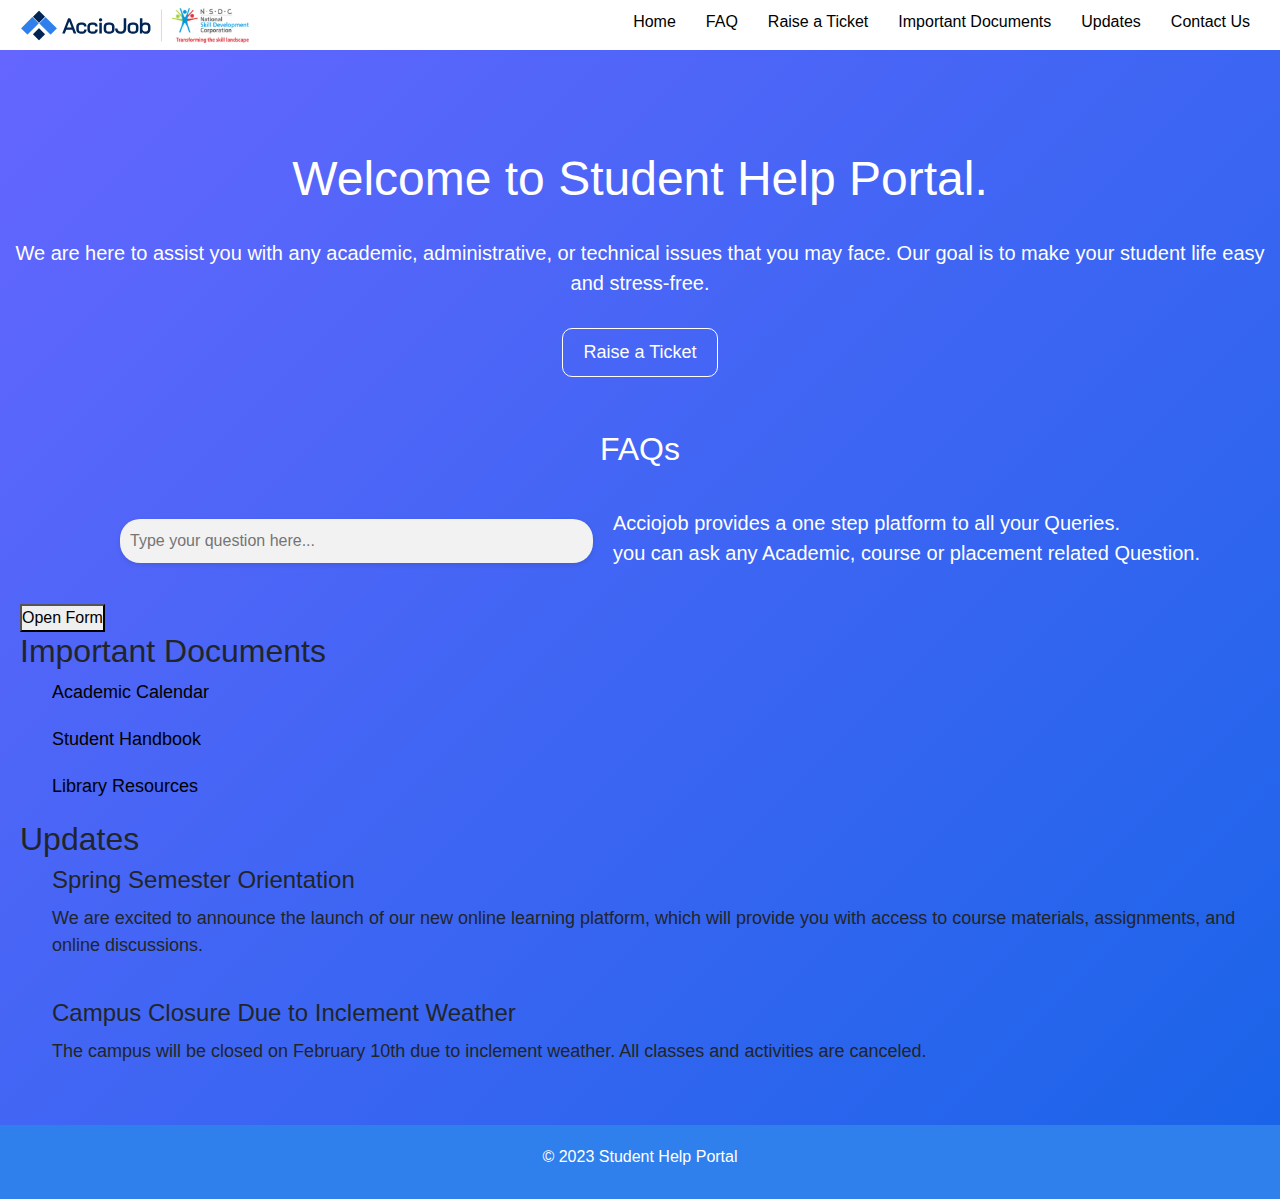
<file: index.html>
<!DOCTYPE html>
<html lang="en">
<head>
  <meta charset="UTF-8">
  <meta name="viewport" content="width=device-width, initial-scale=1.0">
  <title>Student Help Portal</title>
  <link rel="stylesheet" href="https://cdnjs.cloudflare.com/ajax/libs/twitter-bootstrap/5.1.0/css/bootstrap.min.css">
  <link rel="stylesheet" href="style1.css">
  <script src="JSMain.js"></script>
</head>
<body>
  <header>
    <nav>
      <img src="logo1.svg" alt="Student Help Portal Logo" width="auto" height="auto">
      <ul>
        <li><a href="#">Home</a></li>
        <li><a href="#FAQ">FAQ</a></li>
        <li><a href="#ticket">Raise a Ticket</a></li>
        <li><a href="#Documents">Important Documents</a></li>
        <li><a href="#Updates">Updates</a></li>
        <li><a href="#">Contact Us</a></li> <!-- New menu item -->
      </ul>
    </nav>
      <div class="background"></div>
      <div class="hero">
      <h1>Welcome to Student Help Portal.</h1>
      <p>We are here to assist you with any academic, administrative, or technical issues that you may face. Our goal is to make your student life easy and stress-free.</p>
      <a href="#" class="cta">Raise a Ticket</a>
  </div>
  </header>
  <main>
    <div class="faq">
      <h2>FAQs</h2>
      <div class="faq-header">
      <input type="text" id="search" placeholder="Type your question here...">
      <div class="faq-info">
      <p>Acciojob provides a one step platform to all your Queries.<br> you can ask any Academic, course or placement related Question.</p>
      </div>
      </div>
      <ul id="question-list"></ul>
    </div>
    <button id="openFormBtn">Open Form</button>
   <div id="formWrapper" style="display: none;">
  <section class="ticket">
    <section id="ticket"></section>
    <h2>Raise a Ticket</h2>
    <form>
      <label for="name">Name</label>
      <input type="text" id="name" name="name" required>
      <label for="email">Email</label>
      <input type="email" id="email" name="email" required>
      <label for="issue">Issue</label>
      <textarea id="issue" name="issue" required></textarea>
      <input type="submit" value="Submit">
    </form>
    <button id="closeFormBtn">Close</button>
  </section>
</div>
    <section class="documents">
      <section id="Documents"></section>
      <h2>Important Documents</h2>
      <ul>
        <li><a href="#">Academic Calendar</a></li>
        <li><a href="#">Student Handbook</a></li>
        <li><a href="#">Library Resources</a></li> <!-- New document item -->
      </ul>
    </section>
    <section class="updates">
      <section id="Updates"></section>
      <h2>Updates</h2>
      <ul>
        <li>
          <h3>Spring Semester Orientation</h3>
          <p>We are excited to announce the launch of our new online learning platform, which will provide you with access to course materials, assignments, and online discussions.</p>
        </li>
        <li>
          <h3>Campus Closure Due to Inclement Weather</h3>
          <p>The campus will be closed on February 10th due to inclement weather. All classes and activities are canceled.</p>
        </li>
      </ul>
    </section>
      </main>
      <footer>
        <p>&copy; 2023 Student Help Portal</p>
      </footer>
    </body>
    </html>
</file>
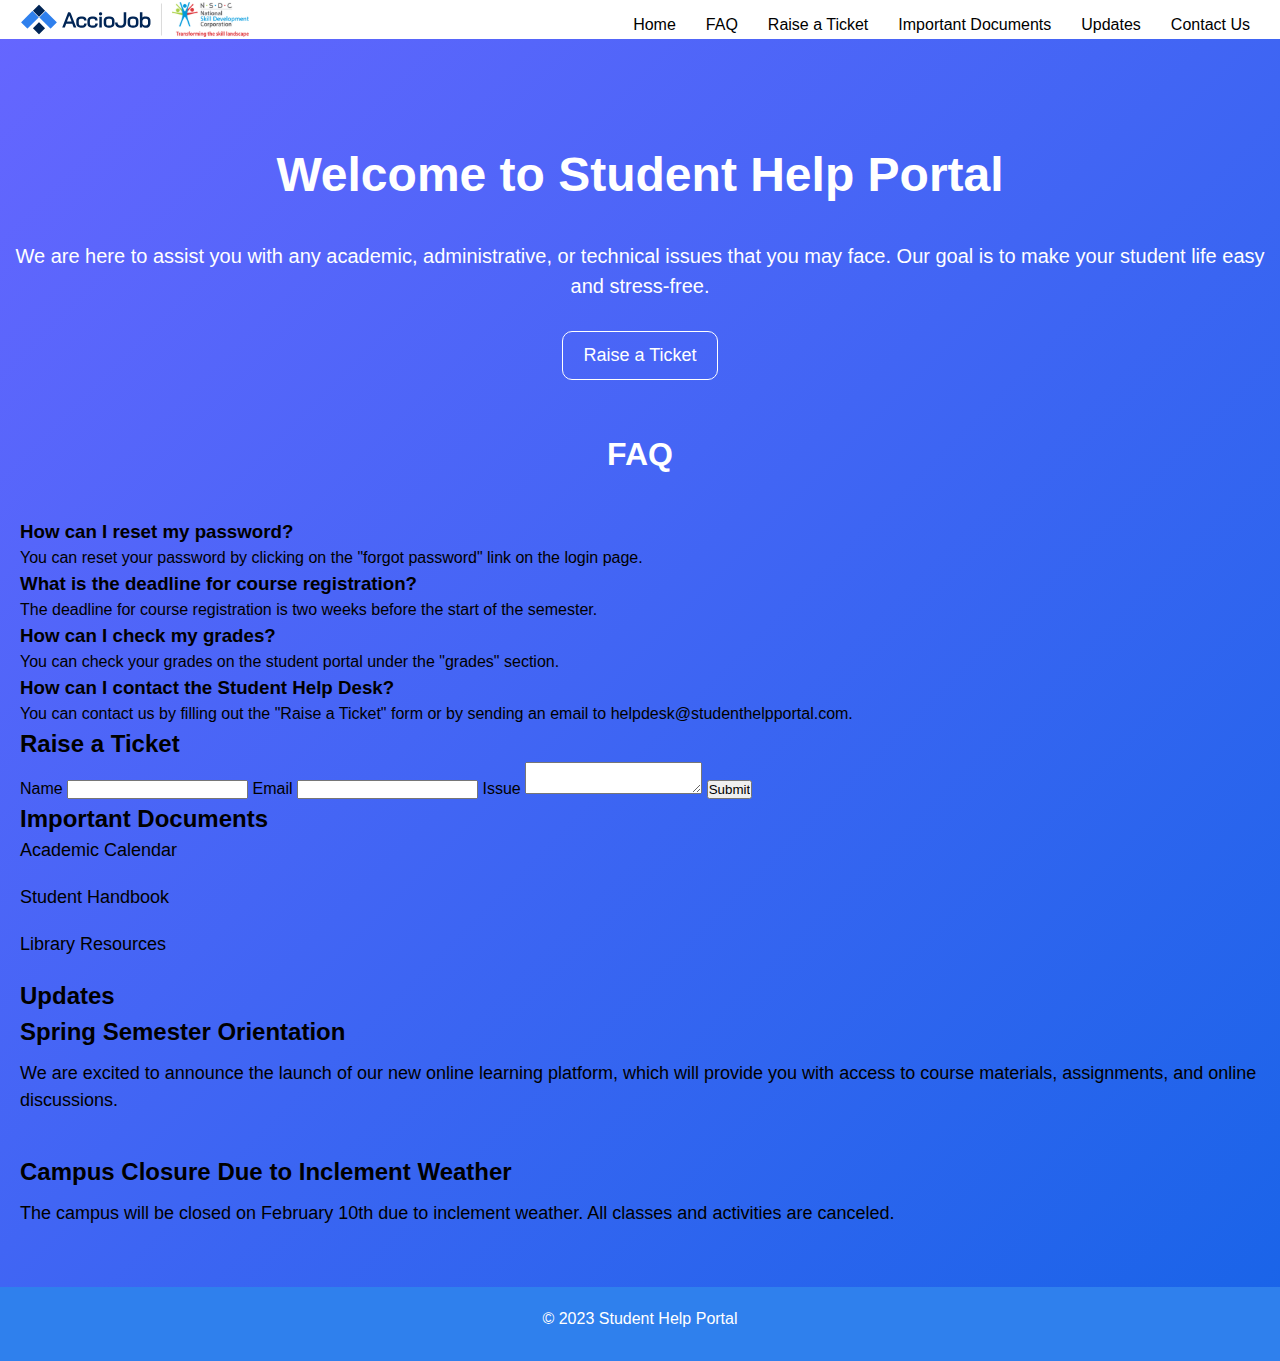
<file: website main 1.html>
<!DOCTYPE html>
<html lang="en">
<head>
  <meta charset="UTF-8">
  <meta name="viewport" content="width=device-width, initial-scale=1.0">
  <title>Student Help Portal</title>
  <link rel="stylesheet" href="style1.css">
</head>
<body>
  <header>
    <nav>
      <img src="logo1.svg" alt="Student Help Portal Logo" width="auto" height="auto">
      <ul>
        <li><a href="#">Home</a></li>
        <li><a href="#">FAQ</a></li>
        <li><a href="#">Raise a Ticket</a></li>
        <li><a href="#">Important Documents</a></li>
        <li><a href="#">Updates</a></li>
        <li><a href="#">Contact Us</a></li> <!-- New menu item -->
      </ul>
    </nav>
    <div class="box"></div>
    <script src="C:\Program Files\nodejs\node_modules\npm\JSMain.js"></script>
    <div class="hero">
      <h1>Welcome to Student Help Portal</h1>
      <p>We are here to assist you with any academic, administrative, or technical issues that you may face. Our goal is to make your student life easy and stress-free.</p>
      <a href="#" class="cta">Raise a Ticket</a>
    </div>
  </header>
  <main>
    <section class="faq">
      <h2>FAQ</h2>
      <ul>
        <li>
          <h3>How can I reset my password?</h3>
          <p>You can reset your password by clicking on the "forgot password" link on the login page.</p>
        </li>
        <li>
          <h3>What is the deadline for course registration?</h3>
          <p>The deadline for course registration is two weeks before the start of the semester.</p>
        </li>
        <li>
          <h3>How can I check my grades?</h3>
          <p>You can check your grades on the student portal under the "grades" section.</p>
        </li>
        <li> <!-- New FAQ item -->
          <h3>How can I contact the Student Help Desk?</h3>
          <p>You can contact us by filling out the "Raise a Ticket" form or by sending an email to helpdesk@studenthelpportal.com.</p>
        </li>
      </ul>
    </section>
    <section class="ticket">
      <h2>Raise a Ticket</h2>
      <form>
        <label for="name">Name</label>
        <input type="text" id="name" name="name" required>
        <label for="email">Email</label>
        <input type="email" id="email" name="email" required>
        <label for="issue">Issue</label>
        <textarea id="issue" name="issue" required></textarea>
        <input type="submit" value="Submit">
      </form>
    </section>
    <section class="documents">
      <h2>Important Documents</h2>
      <ul>
        <li><a href="#">Academic Calendar</a></li>
        <li><a href="#">Student Handbook</a></li>
        <li><a href="#">Library Resources</a></li> <!-- New document item -->
      </ul>
    </section>
    <section class="updates">
      <h2>Updates</h2>
      <ul>
        <li>
          <h3>Spring Semester Orientation</h3>
          <p>We are excited to announce the launch of our new online learning platform, which will provide you with access to course materials, assignments, and online discussions.</p>
        </li>
        <li>
          <h3>Campus Closure Due to Inclement Weather</h3>
          <p>The campus will be closed on February 10th due to inclement weather. All classes and activities are canceled.</p>
        </li>
      </ul>
    </section>
      </main>
      <footer>
        <p>&copy; 2023 Student Help Portal</p>
      </footer>
    </body>
    </html>
</file>
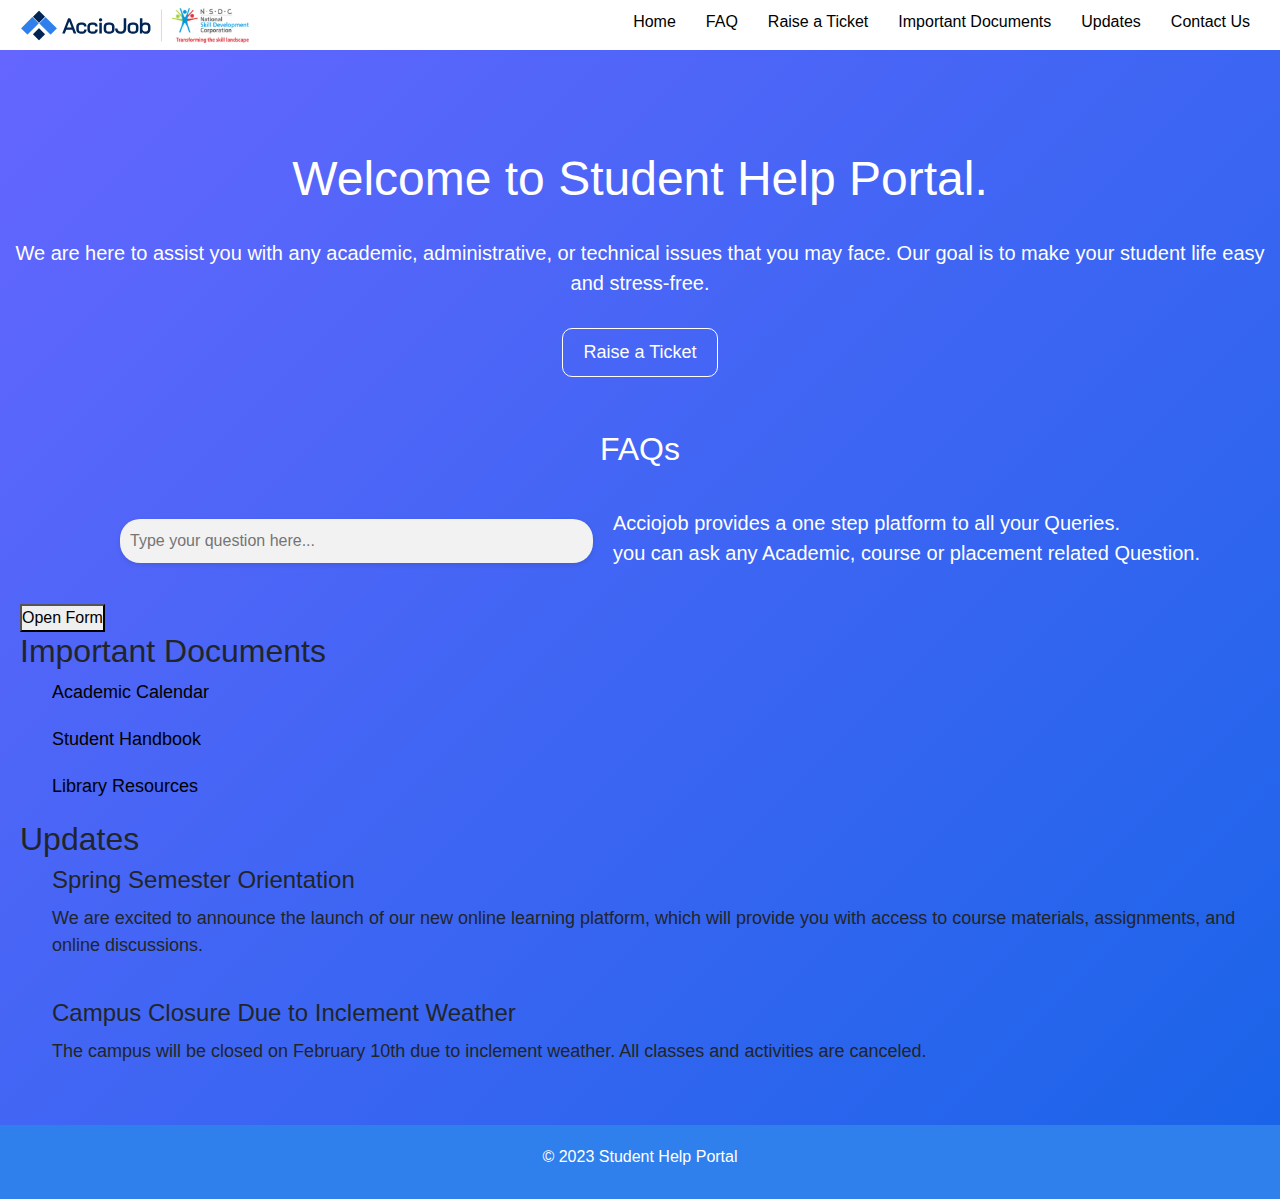
<file: websitemain1.html>
<!DOCTYPE html>
<html lang="en">
<head>
  <meta charset="UTF-8">
  <meta name="viewport" content="width=device-width, initial-scale=1.0">
  <title>Student Help Portal</title>
  <link rel="stylesheet" href="https://cdnjs.cloudflare.com/ajax/libs/twitter-bootstrap/5.1.0/css/bootstrap.min.css">
  <link rel="stylesheet" href="style1.css">
  <script src="JSMain.js"></script>
</head>
<body>
  <header>
    <nav>
      <img src="logo1.svg" alt="Student Help Portal Logo" width="auto" height="auto">
      <ul>
        <li><a href="#">Home</a></li>
        <li><a href="#FAQ">FAQ</a></li>
        <li><a href="#ticket">Raise a Ticket</a></li>
        <li><a href="#Documents">Important Documents</a></li>
        <li><a href="#Updates">Updates</a></li>
        <li><a href="#">Contact Us</a></li> <!-- New menu item -->
      </ul>
    </nav>
      <div class="background"></div>
      <div class="hero">
      <h1>Welcome to Student Help Portal.</h1>
      <p>We are here to assist you with any academic, administrative, or technical issues that you may face. Our goal is to make your student life easy and stress-free.</p>
      <a href="#" class="cta">Raise a Ticket</a>
  </div>
  </header>
  <main>
    <div class="faq">
      <h2>FAQs</h2>
      <div class="faq-header">
      <input type="text" id="search" placeholder="Type your question here...">
      <div class="faq-info">
      <p>Acciojob provides a one step platform to all your Queries.<br> you can ask any Academic, course or placement related Question.</p>
      </div>
      </div>
      <ul id="question-list"></ul>
    </div>
    <button id="openFormBtn">Open Form</button>
   <div id="formWrapper" style="display: none;">
  <section class="ticket">
    <section id="ticket"></section>
    <h2>Raise a Ticket</h2>
    <form>
      <label for="name">Name</label>
      <input type="text" id="name" name="name" required>
      <label for="email">Email</label>
      <input type="email" id="email" name="email" required>
      <label for="issue">Issue</label>
      <textarea id="issue" name="issue" required></textarea>
      <input type="submit" value="Submit">
    </form>
    <button id="closeFormBtn">Close</button>
  </section>
</div>
    <section class="documents">
      <section id="Documents"></section>
      <h2>Important Documents</h2>
      <ul>
        <li><a href="#">Academic Calendar</a></li>
        <li><a href="#">Student Handbook</a></li>
        <li><a href="#">Library Resources</a></li> <!-- New document item -->
      </ul>
    </section>
    <section class="updates">
      <section id="Updates"></section>
      <h2>Updates</h2>
      <ul>
        <li>
          <h3>Spring Semester Orientation</h3>
          <p>We are excited to announce the launch of our new online learning platform, which will provide you with access to course materials, assignments, and online discussions.</p>
        </li>
        <li>
          <h3>Campus Closure Due to Inclement Weather</h3>
          <p>The campus will be closed on February 10th due to inclement weather. All classes and activities are canceled.</p>
        </li>
      </ul>
    </section>
      </main>
      <footer>
        <p>&copy; 2023 Student Help Portal</p>
      </footer>
    </body>
    </html>
</file>
<file: style1.css>
/* Global Styles */

* {
  margin: 0;
  padding: 0;
  box-sizing: border-box;
}

body {
  font-family: Arial, sans-serif;
  font-size: 16px;
  line-height: 1.5;
  background: linear-gradient(-45deg, #97d3eb,#36b1e9, #1a7ac9,#1864e8,#6666FF);
	background-size: 400% 400%;
	animation: gradient 15s ease infinite;
	height: max-content;
}
@keyframes gradient {
	0% {
		background-position: 0% 50%;
	}
	50% {
		background-position: 100% 50%;
	}
	100% {
		background-position: 0% 50%;
	}
}
a {
  color:#000000;
  text-decoration: none;
}

ul {
  list-style: none;
}

img {
  max-width: 100%;
  height: auto;
}

/* Header Styles */
header {
  position: relative;
  height: 300px;
}
nav {
  display: flex;
  align-items: center;
  background-color: #fff;
  justify-content: space-between;
}

nav img {
  margin-left: 20px;
}

nav ul {
  display: flex;
}

nav li {
  margin-right: 30px;
  margin-top: 10px;
}

nav a:hover {
  border-bottom: 2px solid #3498db;
}
.hero {
  margin-top: 100px;
  text-align: center;
}

.hero h1 {
  font-size: 48px;
  margin-bottom: 30px;
  color:#fff;
}

.hero p {
  font-size: 20px;
  margin-bottom: 20px;
  color: #fff;
}

.cta {
  display: inline-block;
  background-color: transparent;
  border: 1px solid white;
  color: #fff;
  font-size: 18px;
  padding: 10px 20px;
  margin-top: 10px;
  border-radius: 10px;
  transition: background-color 0.2s ease;
}

.cta:hover {
  background-color: #ffffff;
  color: #000000;
}
 
/* Main Content Styles */

main {
  margin-top: 80px;
  padding: 20px;
}
/* Define variables for animation */
:root {
  --fade-in-duration: 0.5s;
  --fade-out-duration: 0.3s;
  --slide-in-duration: 0.5s;
  --slide-out-duration: 0.3s;
  --ease-in-out: cubic-bezier(0.4, 0.0, 0.2, 1);
}

/* Style the FAQ section */
.faq {
  max-width: auto;
  max-height: 400px;
  background-color: transparent;
  margin: 0 auto;
}
.faq-header {
  display: flex;
  justify-content: space-between;
  align-items: center;
  margin-bottom: 20px;
}
.faq h2 {
  font-size: 32px;
  color: #fff;
  text-align: center;
  margin-top: 30px;
  margin-bottom: 40px;
}
.faq-info {
  flex-shrink: 0;
  margin-left: 20px;
  margin-right: 60px;
  font-size: 20px;
}
.faq-info p {
  color: #fff;
  text-decoration: none;
}
#search {
  border: none;
  background-color: #f2f2f2;
  padding: 10px;
  width: 100%;
  margin-bottom: 10px;
  margin-left: 100px;
  max-width: 500px;
  border-radius: 20px;
  font-size: 16px;
  color: #333;
  box-shadow: 0 2px 5px rgba(0, 0, 0, 0.1);
  transition: background-color 0.2s ease-in-out, box-shadow 0.2s ease-in-out;
}

#search:focus {
  outline: none;
  background-color: #fff;
  box-shadow: 0 4px 10px rgba(0, 0, 0, 0.2);
}
/* Style the question list */
#question-list {
  list-style: none;
  padding: 0;
}

#question-list li {
  margin-bottom: 20px;
  cursor: pointer;
}

/* Style the answer animation */
.answer {
  max-height: 0;
  overflow: hidden;
  transition: max-height var(--slide-out-duration) var(--ease-in-out), opacity var(--fade-out-duration) var(--ease-in-out);
}

.answer.active {
  max-height: 500px;
  opacity: 1;
  transition: max-height var(--slide-in-duration) var(--ease-in-out), opacity var(--fade-in-duration) var(--ease-in-out);
}

/* Add a click event to toggle the answer */
#question-list li .question {
  display: flex;
  justify-content: space-between;
  align-items: center;
}

#question-list li .question:before {
  content: "+";
  margin-right: 10px;
  font-weight: bold;
  transition: transform var(--slide-out-duration) var(--ease-in-out);
}

#question-list li.active .question:before {
  content: "-";
  transform: rotate(45deg);
  transition: transform var(--slide-in-duration) var(--ease-in-out);
}
#formWrapper {
  display: none;
  position: fixed;
  top: 0;
  left: 0;
  width: 100%;
  height: 100%;
  background-color: rgba(0, 0, 0, 0.5);
  z-index: 9999;
}

#ticket {
  position: absolute;
  top: 50%;
  left: 50%;
  transform: translate(-50%, -50%);
  background-color: #fff;
  padding: 20px;
  border-radius: 5px;
  width: 80%;
  max-width: 500px;
  text-align: center;
}

.close {
  position: absolute;
  top: 5px;
  right: 10px;
  font-size: 20px;
  background-color: transparent;
  border: none;
  cursor: pointer;
}

.documents li {
  margin-bottom: 20px;
  font-size: 18px;
}

.documents a:hover {
  border-bottom: 2px solid #2f80ed;
}

.updates li {
  margin-bottom: 40px;
}

.updates h3 {
  font-size: 24px;
  margin-bottom: 10px;
}

.updates p {
  font-size: 18px;
  line-height: 1.5;
  margin-bottom: 20px;
}

/* Footer Styles */

footer {
  background-color: #2f80ed;
  color: #fff;
  padding: 20px;
  text-align: center;
}

footer p {
  font-size: 16px;
  margin-bottom: 10px;
}

footer a {
  color: #fff;
  text-decoration: underline;
}

@media only screen and (max-width: 768px) {
  footer {
    padding: 30px 10px;
  }

  footer p {
    font-size: 14px;
    margin-bottom: 20px;
  }
}
</file>
